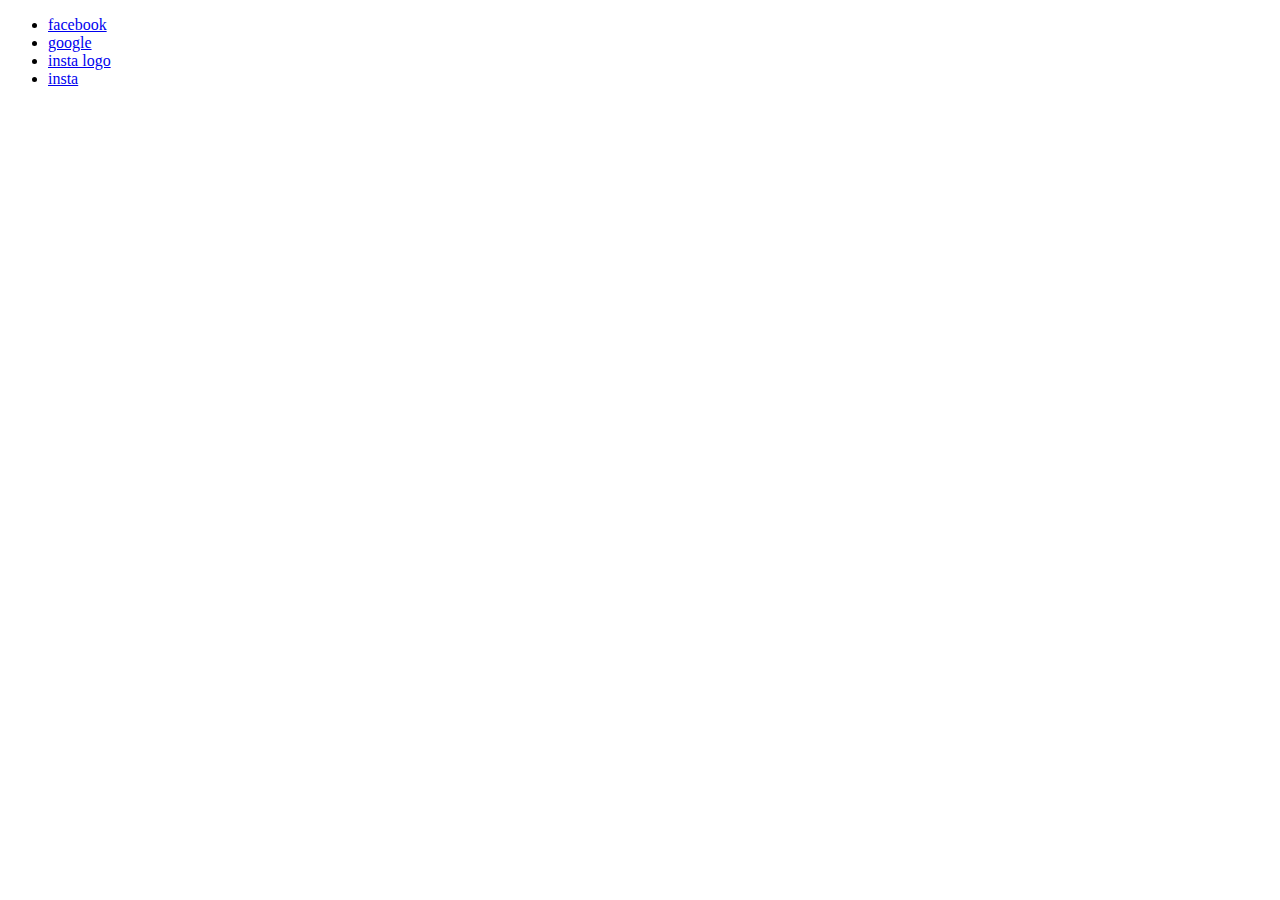
<file: index.html>
<!DOCTYPE html>
<html lang="en">
<head>
    <meta charset="UTF-8">
    <meta http-equiv="X-UA-Compatible" content="IE=edge">
    <meta name="viewport" content="width=device-width, initial-scale=1.0">
    <title>Document</title>
</head>
<body>
    <ul>
       <li> <a href="facebook.html"> facebook </a></li>
       <li> <a href="google.html"> google  </a></li>
       <li> <a href="instagram.html"> insta logo   </a></li>
       <li> <a href="insta login.html"> insta  </a></li>
    </ul>
</body>
</html>
</file>
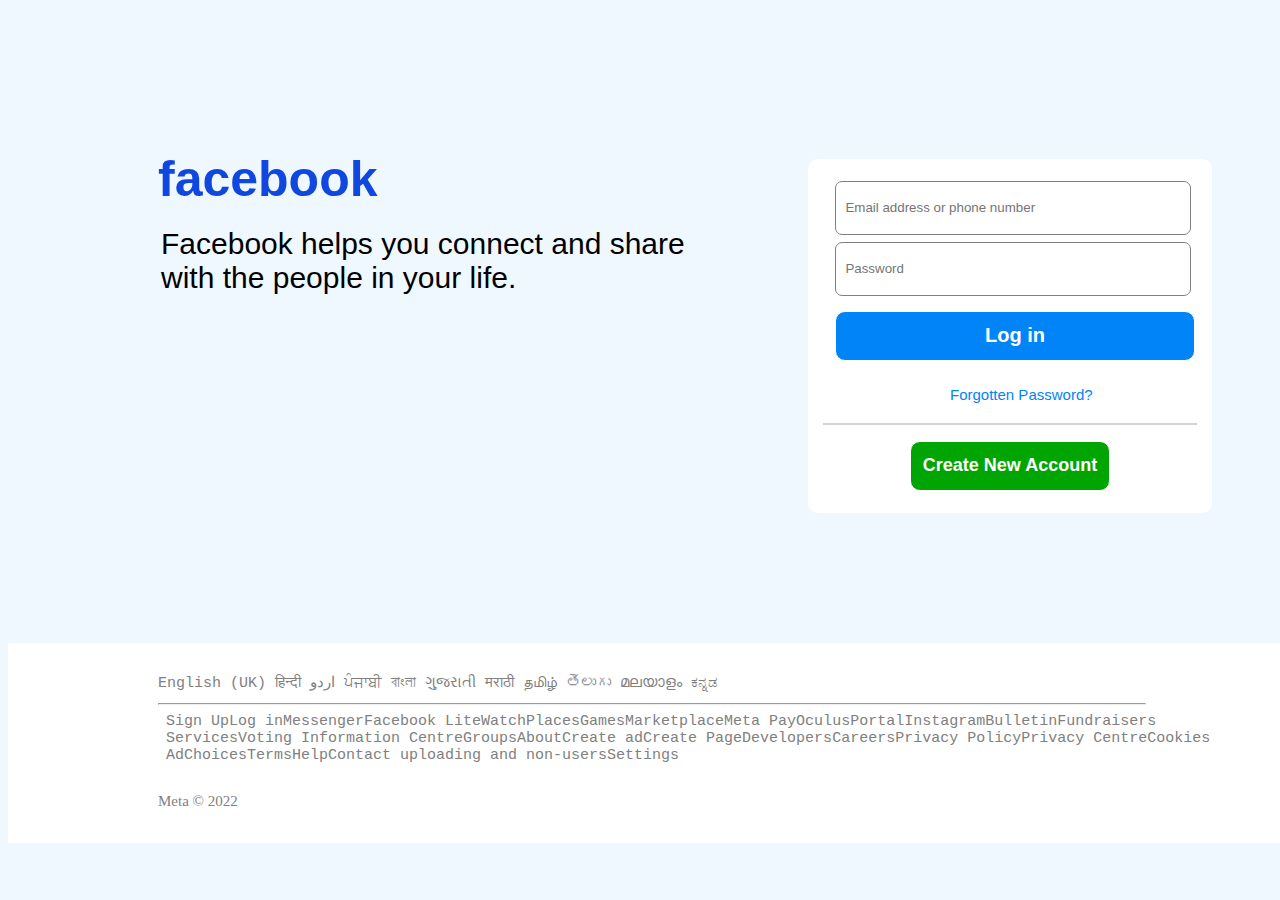
<file: facebook.html>
<!DOCTYPE html>
<html lang="en">
<head>
    <meta charset="UTF-8">
    <meta http-equiv="X-UA-Compatible" content="IE=edge">
    <meta name="viewport" content="width=device-width, initial-scale=1.0">
    <title>Document</title>
    <style>
        h1{
    color: rgb(16, 71, 223);
}
.g{
    margin-left: -97px;
    margin-top: -15px;
    font-size: 30px;
}
.main{
    margin-left: 150px;
    margin-top: 150px;
    
}
.box{
    width: 400px;
    height: 350px;
    border: 2px solid white;
    background-color: white;
    margin-left: 800px;
    margin-top: -200px;
    border-radius: 10px;
}
.box input{
    width: 350px;
    height: 50px;
    border: 1px solid grey;
    border-radius: 7px;
    font-family: arial;
}
form{
    margin-top: 20px;
    margin-left: 25px;
}
.a{
    margin-top: 7px;
}
.b{
    margin-top: 15px;
}
button{
    width: 360px;
    height: 50px;
    border: 1px solid ;
    background-color: rgb(0,132,248);
    color: white;
    font-size: 20px;
    border-radius: 10px;
}
.c{
    font-size: 15px;
    color: rgb(0,132,248);
    margin-left: 140px;
    font-family: arial;
    position: absolute;
    margin-top: 25px;
}
hr{
    width: 93%;
    height: 0px;
}
.d{
    width: 200px;
    font-size: 18px;
    background-color: rgb(1, 165, 1);
    margin-left: 100px;
    margin-top:  -10px;
}
.lang{
    width: 101%;
    height: 200px;
    background-color: white;
    margin-top: 130px;
}
.z{
    font-size: 15px;
    margin-left: 150px;
    position: absolute;
    margin-top: 30px;
    color: grey;
}
.y{
    width: 77%;
    background-color: grey;
    position: absolute;
    margin-top: 60px;
    margin-left: 150px;
}
.x{
    font-size: 15px;
    margin-left: 50px;
    position: absolute;
    margin-top: 70px;
    color: grey;
}
.l{
    position: absolute;
    margin-top: 150px;
    margin-left: 150px;
    font-size: 15px;
    color: grey;
}

    </style>
</head>
<body style="background-color: aliceblue;" >
<div class="facebook">
    <div class="main">
        <h1 style="font-family: Arial, helvetica, sans-serif; font-size: 50px;">facebook</h1>
        <pre style="font-family: arial;" class="g">
            Facebook helps you connect and share 
            with the people in your life.
        </pre>
    </div>
    <div class="box">
        <form action="https://www.facebook.com">
            <input type="text" placeholder="  Email address or phone number"> 
            <input type="text" class="a" placeholder="  Password">
            <button type="submit" class="b"><b> Log in </b></button>
        </form>
        <span class="c">Forgotten Password?</span><br><br><br>
        <hr color="lightgrey"><br>
        <div>
            <button type="submit" class="d">
               <b>Create New Account</b>
            </button>
        </div>
    </div>
</div>    
    <div class="lang">
        <pre class="z">English (UK) हिन्दी اردو ਪੰਜਾਬੀ বাংলা ગુજરાતી मराठी தமிழ் తెలుగు മലയാളം ಕನ್ನಡ </pre>
        <hr class="y">
        <pre class="x">
            Sign UpLog inMessengerFacebook LiteWatchPlacesGamesMarketplaceMeta PayOculusPortalInstagramBulletinFundraisers 
            ServicesVoting Information CentreGroupsAboutCreate adCreate PageDevelopersCareersPrivacy PolicyPrivacy CentreCookies
            AdChoicesTermsHelpContact uploading and non-usersSettings
        </pre>
        <p class="l">Meta © 2022</p>
    </div>
   
</body>
</html>
</file>
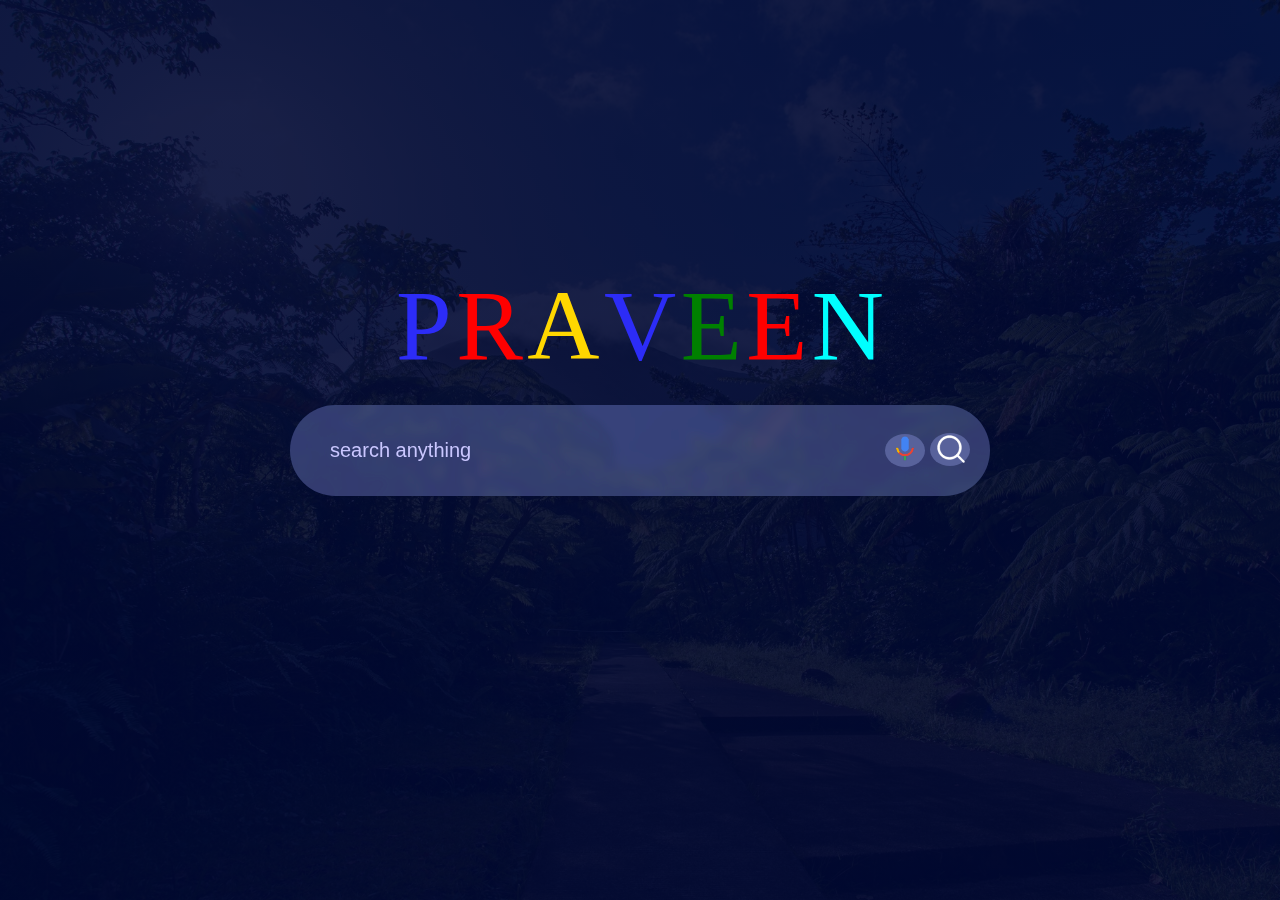
<file: google.html>
<!DOCTYPE html>
<html lang="en">
<head>
    <meta charset="UTF-8">
    <meta http-equiv="X-UA-Compatible" content="IE=edge">
    <meta name="viewport" content="width=device-width, initial-scale=1.0">
    <link rel="stylesheet" href="Assets/css/style.css">
    <title>Document</title>
</head>
<body style="background-image: url(Assets/images/background.jpg); background-position: center;
background-size: cover;">
    <div class="container">
        <div class="name">
            <span class="p">P</span>
            <span class="r">R</span>
            <span class="a">A</span>
            <span class="v">V</span>
            <span class="b">E</span>
            <span class="e">E</span>
            <span class="n">N</span> 
        </div>
        <form action="https://www.google.com/search" method="get" class="search-bar">
            <input type="text" placeholder="search anything" name="q">
            <button type="reset"><img src="Assets/images/da3faea5-aeb4-43b2-806b-1588f78924db.jpg-output.png" alt=""></button>
            <div class="space">            
                <button type="submit"><img src="Assets/images/background.png" alt=""></button>
            </div>    
        </form>
    </div>
</body>
</html>
</file>
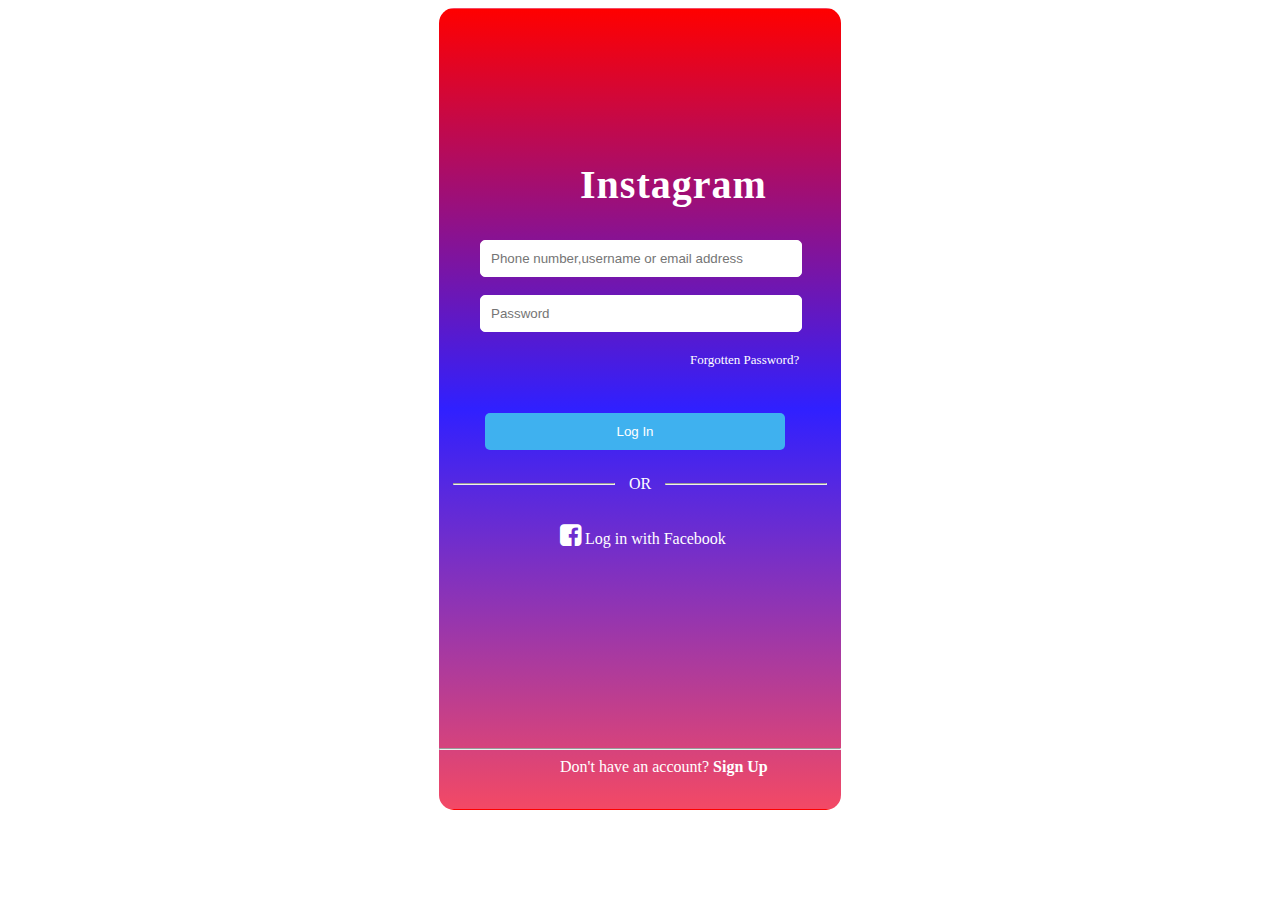
<file: insta login.html>
<!DOCTYPE html>
<html lang="en">
<head>
    <meta charset="UTF-8">
    <meta http-equiv="X-UA-Compatible" content="IE=edge">
    <meta name="viewport" content="width=device-width, initial-scale=1.0">
    <link href="https://stackpath.bootstrapcdn.com/font-awesome/4.7.0/css/font-awesome.min.css" rel="stylesheet">
    <title>Document</title>
    <style>
        .main{
           width: 400px;
           height: 800px;
           border: 1px solid transparent;
           border-radius: 15px ;
           background-image: linear-gradient(#f00,#3020ff, rgb(243, 73, 101));
           margin: auto; 
        }
        .label{
            font-family: Brush Script MT;
            color: white;
            letter-spacing: 1px;
            margin-left: 15px;
            padding: 125px;
            font-size: 20px;
        }
        .user{
            margin-left: 40px;
            margin-top: -120px;
           
        }
        input{
            width: 300px;
            padding: 10px 10px ;
            border: 1px solid white;
            border-radius: 5px;
        }
        button{
            width: 300px;
            padding: 10px 10px ;
            border: 1px solid transparent;
            border-radius: 5px;
            margin-top: 45px;
            margin-left: 45px;
            color: white;
            background-color: rgb(63, 177, 239);
        }
        hr{
            width: 40%;
        }
        .hr{
            display: flex;
            margin-top: 25px;
        }
        span{
            color: white;
        }
        #forget{
            margin-left: 210px;
            font-size: 13px;
        }
        .Facebook{
            font-family: Bahnschrift SemiBold;
            color: white;
            margin-top: 30px;
            margin-left: 120px;
        }
        .last{
            width: 143%;
            margin-left: -121px;
            margin-top: 200px;
        }
        #facebook{
            font-size: 25px; 
        }
        .Account{
            color: white;
            margin-left: 120px;
            font-family: Bahnschrift semi;
        }
        .Signup{
            color: white;
            font-family: Bahnschrift SemiBold;
        }
    </style>
</head>
<body>
    <div class="main">
        <div class="label">
            <h1>
                Instagram
            </h1>
        </div>
        <div class="user">
            <input type="text" placeholder="Phone number,username or email address"><br><br>
            <input type="text" placeholder="Password"> <br><br>
            <span id="forget">Forgotten Password?</span>
        </div>
        <form action="https://www.instagram.com/">
        <button type="submit">Log In </button>
        </form>
        <div class="hr">
            <hr>
            <span>OR</span>
            <hr>
        </div>
        <div class="Facebook">
            <i class="fa fa-facebook-square" aria-hidden="true" id="facebook"></i>
Log in with Facebook
            <hr class="last">
        </div>
        <div class="Account">
            Don't have an account? <span class="signup"> <b> Sign Up</b></span>
        </div>
        
    </div>
</body>
</html>
</file>
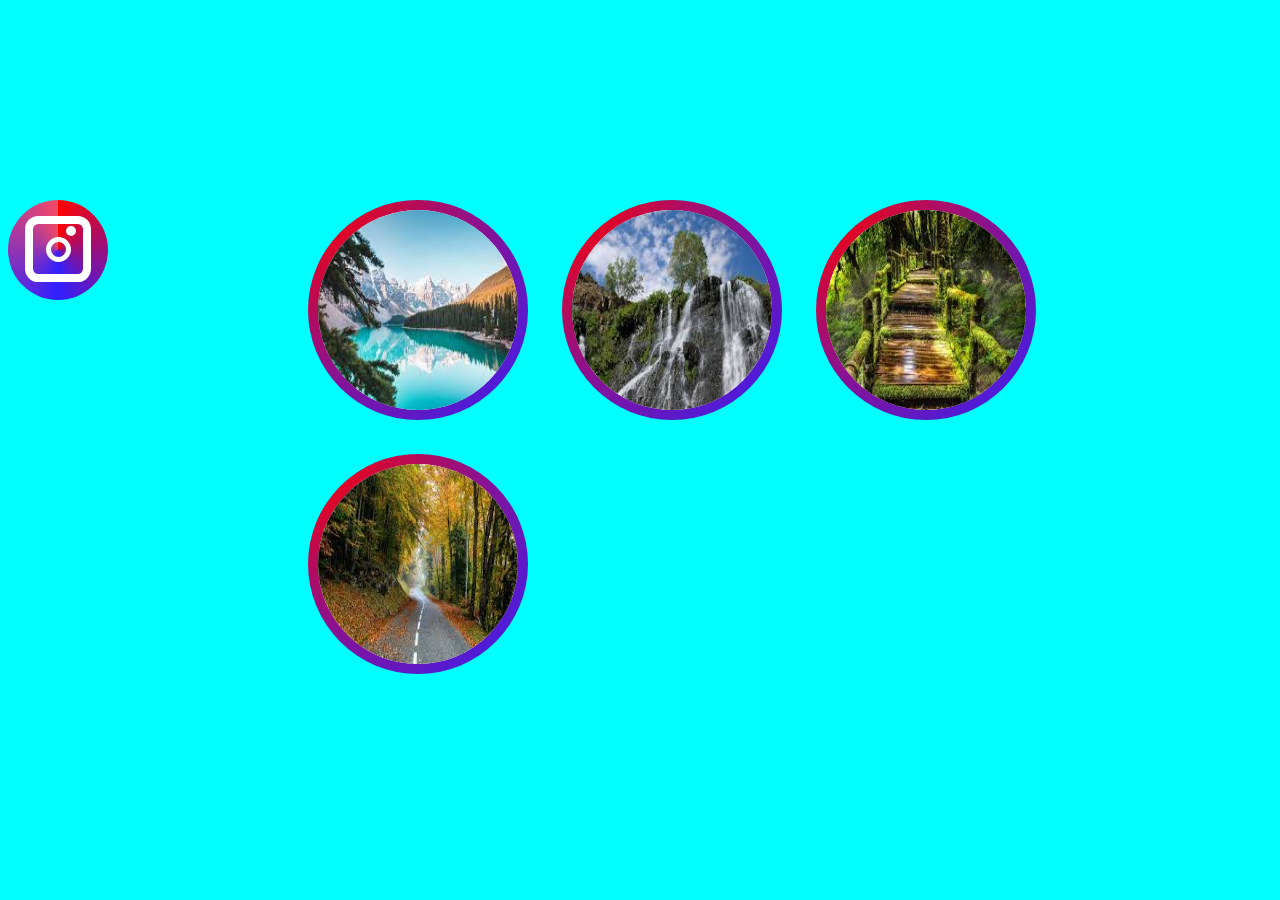
<file: instagram.html>
<!DOCTYPE html>
<html lang="en">
<head>
    <meta charset="UTF-8">
    <meta http-equiv="X-UA-Compatible" content="IE=edge">
    <meta name="viewport" content="width=device-width, initial-scale=1.0">
    <title>Document</title>
    <!-- <style>
        body{
            
            margin-top: 200px;
            margin-left: 500px;
        }
    img{
      border: 15px solid transparent; 
      position: absolute;
      transform: translate(-50%,-50%);
      top: 50%;
      left: 50%;
      border-image: -webkit-gradient(
        linear,
        right top,
        left top,
        from(pink),
        to(red)
      );
      border-image: linear-gradient(
        right,
        red,
        pink
      );
      border-image-slice: 1;
      border-radius: 50%;
    }
   
    </style> -->
    <style>
        body{
            background-color: aqua;
        }
    img{
  width: 200px;
  height: 200px;
  border: double 10px transparent;
  border-radius: 50%; 
  background-image: linear-gradient(white, white), radial-gradient(circle at top left, #f00,#3020ff);
  background-origin: border-box;
  background-clip: padding-box, border-box;
  margin-right: 30px;  
  margin-bottom: 30px;
}
.story{
    margin-top: 200px;
    margin-left: 300px;
}
.team{
    width: 100px;
    height: 100px;
    border-radius: 50%;
    background-image: conic-gradient(#f00,#3020ff, rgb(243, 73, 101));
    position: absolute;
}
.team1{
    width: 50px;
    height: 50px;
    border: 8px solid white;
    border-radius: 20%;
    margin: auto;
    position: relative;
    top: 16px;
}
.team2{
    width: 15px;
    height: 15px;
    border: 5px solid white;
    border-radius: 50%;
    margin: auto;
    margin-top: 13px;
    margin-left: 8x;
}
.team4{
    width: 0px;
    height: 0px;
    border: 5px solid white;
    border-radius: 50%;
    margin: auto;
    margin-top: -16px;
    margin-left: 15px;
}
    </style>
</head>
<body>

    <div class="team">
        <div class="team1">   
            <div class="team2">
                <div class="team4">

                </div>
            </div>
        </div>    
    </div>
<div class="story">    
    <div>
    <img src="Assets/images/1.jpg" alt="" width="500px" height="500px">
    <img src="Assets/images/2.jpg" alt="" width="500px" height="500px">
    <img src="Assets/images/3.jpg" alt="" width="500px" height="500px">
    <img src="Assets/images/4.jpg" alt="" width="500px" height="500px">
    </div>
</div>  
</body>
</html>
</file>
<file: Assets/css/style.css>
*{
    margin: 0;
    padding: 0;
    box-sizing: border-box;
    font-family: 'poppins' , sans-serif;
}

.container{
    width: 100%;
    min-height: 100vh;
    padding: 5%;
    background-image: linear-gradient(rgba(0,8,51,0.9), rgba(0,8,51,0.9));
    display: flex;
    align-items: center;
    justify-content: center;
}
.search-bar{
    width: 100%;
    max-width: 700px;
    background: rgba(255, 255, 255, 0.2);
    display: flex;
    align-items: center;
    border-radius: 60px;
    padding: 10px 20px;
    backdrop-filter: blur(4px) saturate(180%);
}
.search-bar input{
    background: transparent;
    flex: 1;
    border: 0;
    outline: none;
    padding: 24px 20px;
    font-size: 20px;
    color: #cac7ff;
}
::placeholder{
    color: #cac7ff;
}
.search-bar button img{
    width: 30px;
}
.search-bar button{
    border: 0;
    border-radius: 50%;
    width: 40px;
    height: 40x;
    background: #58629b;
    cursor: pointer;
}
.name{
   
    position: absolute;
    margin-top: -250px;
}
.p{
    color: rgb(44, 44, 247);
    font-size: 100px;
    font-family: Algerian;
}
.r{
    color: red;
    font-size: 100px;
    font-family: Algerian;
}
.a{
    font-size: 100px;
    color: gold;
    font-family: Algerian;
}
.v{
    font-size: 100px;
    color: rgb(44, 44, 247);
    font-family: Algerian;
}
.b{
    font-size: 100px;
    color: green;
    font-family: Algerian;
}
.e{
    font-size: 100px;
    color: red;
    font-family: Algerian;
}
.n{
    font-size: 100px;
    color: aqua;
    font-family: Algerian;
}
.space{
    margin-left: 5px;
}
</file>
